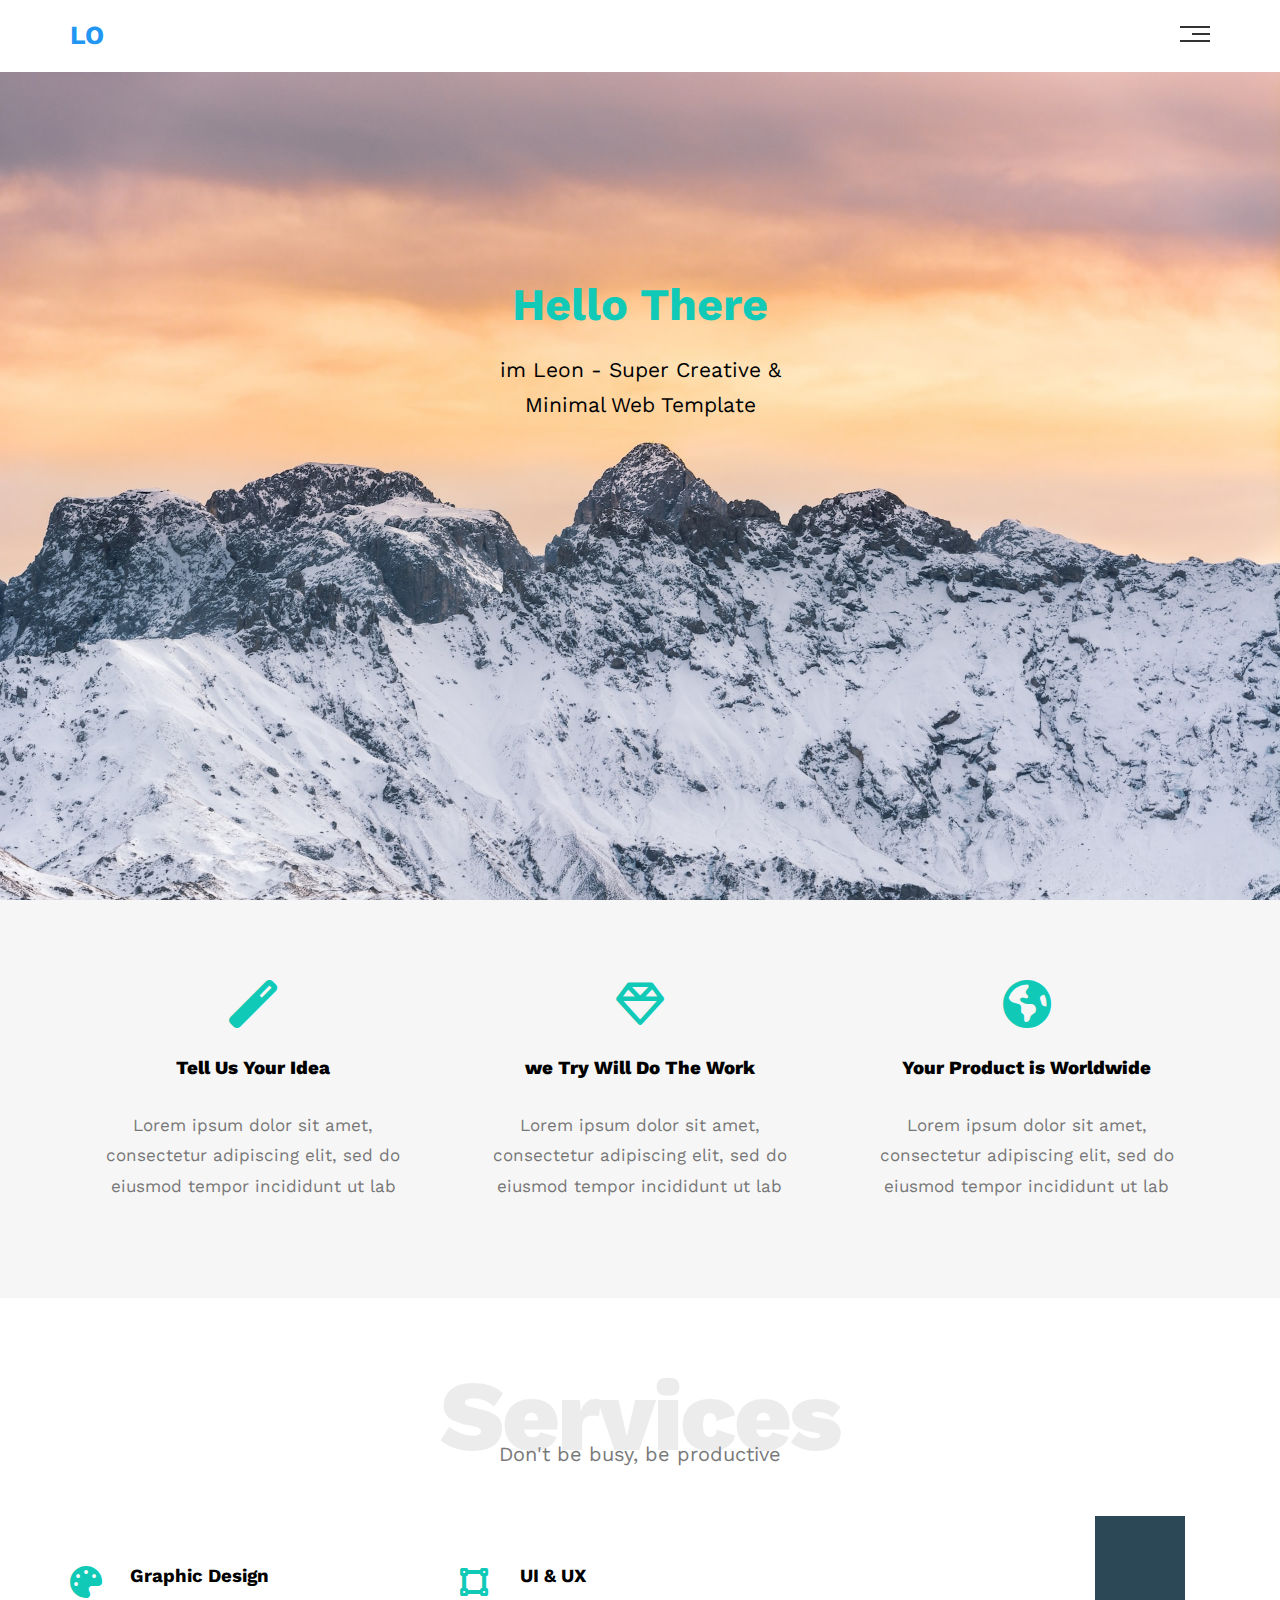
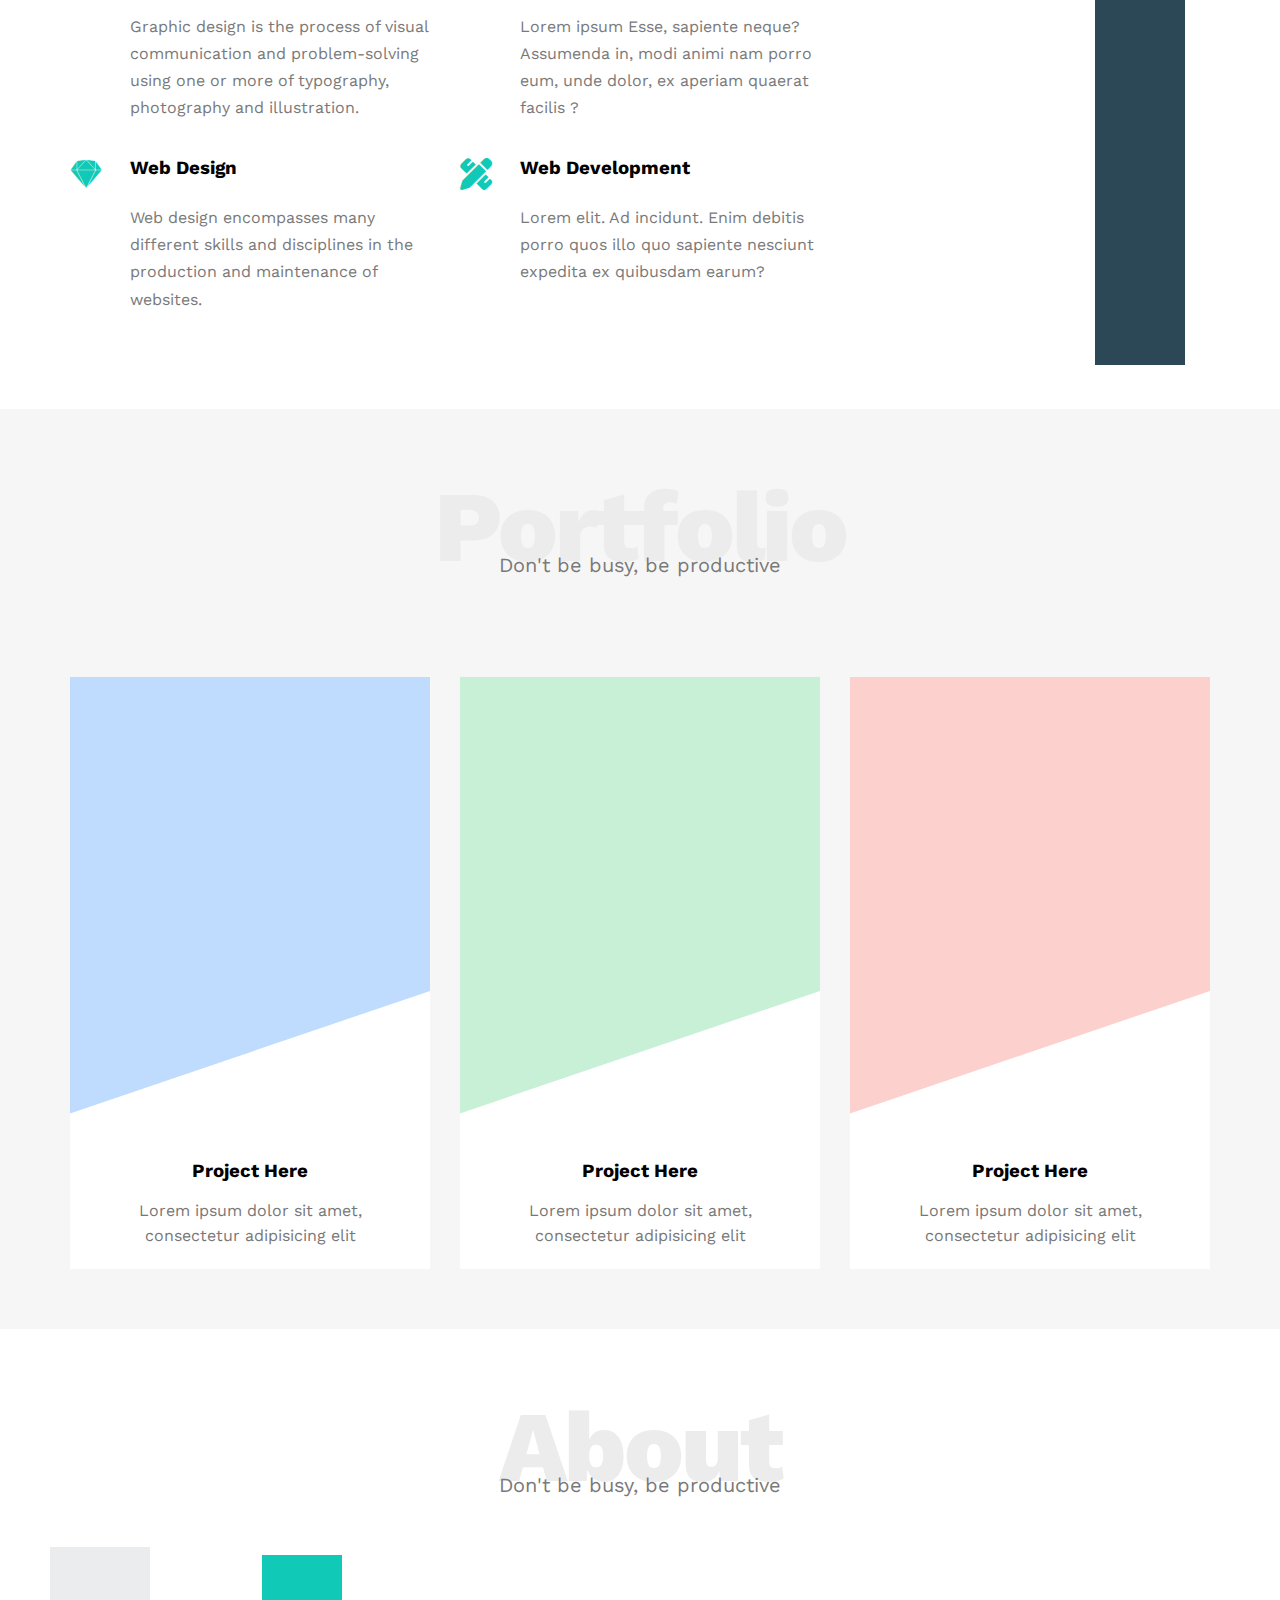
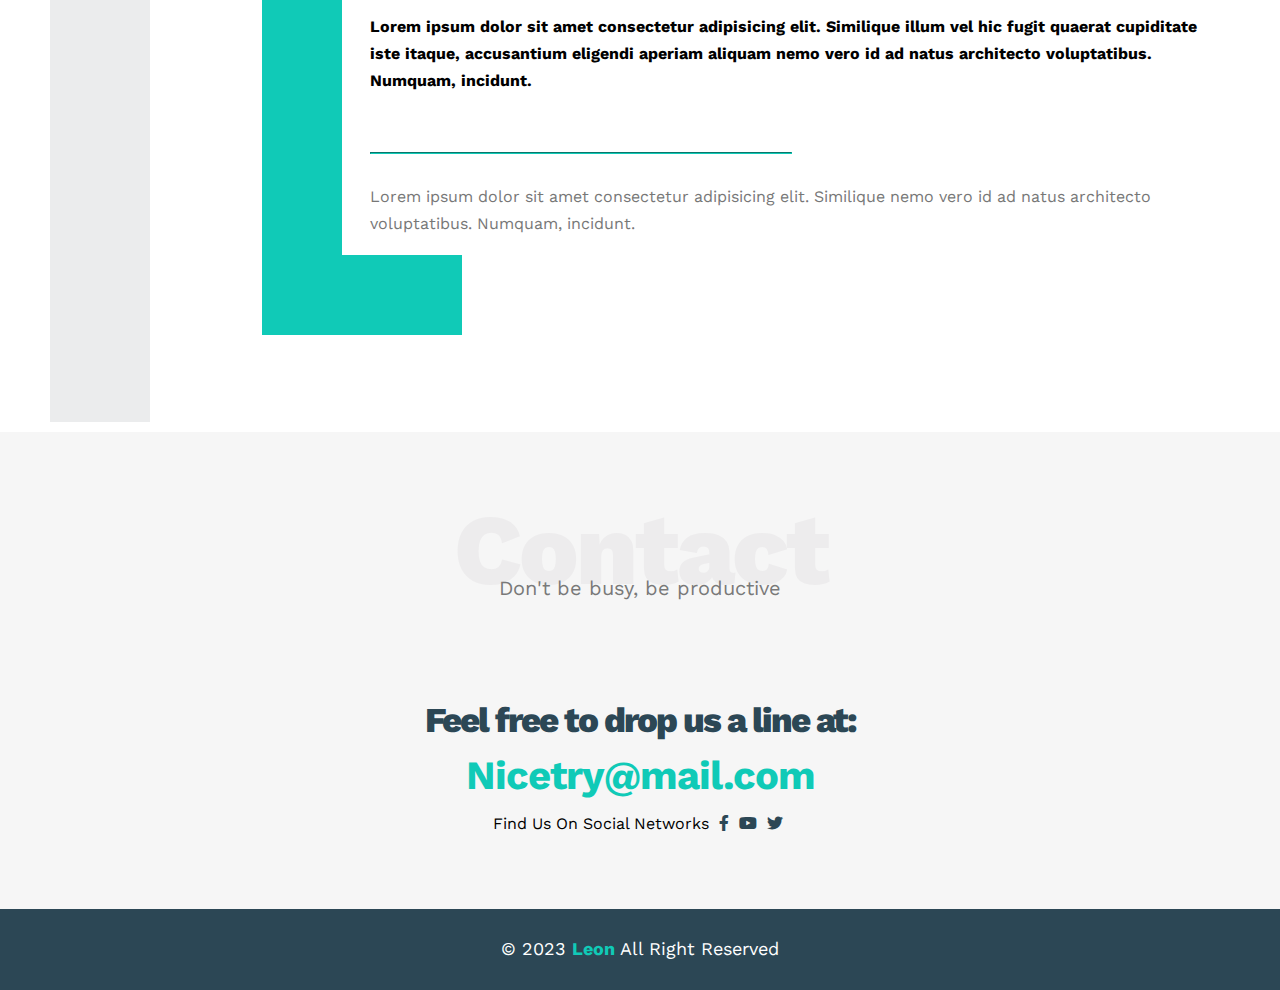
<file: index.html>
<!DOCTYPE html>
<html lang="en">
<head>
    </style>
    <meta charset="UTF-8">
    <meta http-equiv="X-UA-Compatible" content="IE=edge">
    <meta name="viewport" content="width=device-width, initial-scale=1.0">
    <title>OL</title>
    <link rel="preconnect" href="https://fonts.gstatic.com" />
    <link href="https://fonts.googleapis.com/css2?family=Work+Sans:wght@200;300;400;500;600;700;800&#038;display=swap"
      rel="stylesheet" />
    <link rel="stylesheet" href="css/normliz.css">
    <link rel="stylesheet" href="css/all.min.css">
    <link rel="stylesheet" href="css/OL.css">
</head>
<body>
    <div class="header">
        <div class="container">
            <div class="logo">LO</div>
            <div class="last">
                <div class="icone">
                    <span></span>
                    <span></span>
                    <span></span>
                </div>
                <Ul>
                    <li><a href="#services">Services</a></li>
                    <li><a href="#portfolio">Portfolio</a></li>
                    <li><a href="#about">About</a></li>
                    <li><a href="#contact">Contact</a></li>
                </Ul>
            </div>
        </div>
    </div>
    <div class="landing">
        <div class="text">
            <h1>Hello There</h1>
            <p>im Leon - Super Creative & 
            Minimal Web Template</p>
        </div>
    </div>
    <div class="Features">
        <div class="container">
            <div class="box">
                <i class="fas fa-magic fa-3x"></i>
                <h3>Tell Us Your Idea</h3>
                <p>Lorem ipsum dolor sit amet, consectetur adipiscing 
                elit, sed do eiusmod tempor incididunt ut lab</p>
            </div>
            <div class="box">
                <i class="far fa-gem fa-3x"></i>
                <h3>we Try Will Do The Work</h3>
                <p>Lorem ipsum dolor sit amet, consectetur adipiscing 
                elit, sed do eiusmod tempor incididunt ut lab</p>
            </div>
            <div class="box">
                <i class="fa-sharp fa-solid fa-earth-americas fa-3x"></i>
                <h3>Your Product is Worldwide</h3>
                <p>Lorem ipsum dolor sit amet, consectetur adipiscing 
                elit, sed do eiusmod tempor incididunt ut lab</p>
            </div>
        </div>
    </div>
    <div class="services" id="services">
        <div class="container">
            <div class="main-title" id="#services">
                <h2>Services</h2>
                <p>Don't be busy, be productive</p>
            </div>
            <div class="services-content">
                <div class="colon">
                    <div class="box">
                        <i class="fas fa-palette fa-2x"></i>
                       <div class="text">
                           <h3>Graphic Design</h3>
                           <p>Graphic design is the process of visual communication and problem-solving using one or more of 
                           typography, photography and illustration.</p>       
                       </div>
                   </div>
                   <div class="box">
                       <i class="fab fa-sketch fa-2x"></i>
                       <div class="text">
                           <h3>Web Design</h3>
                           <p>Web design encompasses many different
                           skills and disciplines in the production and maintenance of websites.
                           </p>
                       </div>
                   </div>
                </div>
                <div class="colon">
                    <div class="box">
                        <i class="fas fa-vector-square fa-2x"></i>
                        <div class="text">
                            <h3>UI & UX</h3>
                            <p>Lorem ipsum Esse, sapiente neque? Assumenda in, modi animi nam porro eum, unde dolor, ex aperiam quaerat facilis 
                            ?</p>
                        </div>
                    </div>
                    <div class="box">
                        <i class="fas fa-pencil-ruler fa-2x"></i>
                        <div class="text">
                            <h3>Web Development</h3>
                            <p>Lorem  elit. Ad incidunt. Enim debitis porro quos illo quo 
                            sapiente nesciunt expedita ex quibusdam earum?</p>
                        </div>
                    </div>
                </div>
                <div class="colon">
                    <div class="imge imge-col">
                        <img decoding="async" src="photo/Services.jpg" alt="">
                    </div>
                </div>
            </div>
        </div>
    </div>
    <div class="portfolio" id="portfolio">
        <div class="container">
            <div class="main-title" id="#services">
                <h2>Portfolio</h2>
                <p>Don't be busy, be productive</p>
            </div>
            <div class="portfolio-content">
                <div class="box">
                    <div class="imag blue">
                        <img decoding="async" src="photo/portfolio-1.jpg" alt="">
                    </div>
                    <div class="text">
                        <h3>Project Here</h3>
                        <p>Lorem ipsum dolor sit amet, consectetur adipisicing elit</p>
                    </div>
                </div>
                <div class="box">
                    <div class="imag green">
                        <img decoding="async" src="photo/portfolio-2.jpg" alt="">
                    </div>
                    <div class="text">
                        <h3>Project Here</h3>
                        <p>Lorem ipsum dolor sit amet, consectetur adipisicing elit</p>
                    </div>
                </div>
                <div class="box">
                    <div class="imag red">
                        <img decoding="async" src="photo/portfolio-3.jpg" alt="">
                    </div>
                    <div class="text">
                        <h3>Project Here</h3>
                        <p>Lorem ipsum dolor sit amet, consectetur adipisicing elit</p>
                    </div>
                </div>
            </div>
        </div>
    </div>
    <div class="about" id="about">
        <div class="container">
            <div class="main-title" id="#services">
                <h2>About</h2>
                <p>Don't be busy, be productive</p>
            </div>
            <div class="about-content">
                <div class="imag">
                    <img decoding="async" src="photo/about.jpg" alt="">
                </div>
                <div class="text">
                    <p>Lorem ipsum dolor sit amet consectetur adipisicing elit. Similique illum vel hic fugit quaerat cupiditate iste itaque, accusantium eligendi aperiam aliquam
                    nemo vero id ad natus architecto voluptatibus. Numquam, incidunt.</p>
                    <hr>
                    <p>Lorem ipsum dolor sit amet consectetur adipisicing elit. Similique
                    nemo vero id ad natus architecto voluptatibus. Numquam, incidunt.</p>
                </div>
            </div>
        </div>
    </div>
    <div class="contact" id="contact">
        <div class="container">
            <div class="main-title" id="#services">
                <h2>Contact</h2>
                <p>Don't be busy, be productive</p>
            </div>
            <div class="about-content">
                <h1>Feel free to drop us a line at:</h1>
                <a href="#">Nicetry@mail.com</a>
                <div class="soc">
                    <p>Find Us On Social Networks</p>
                    <div class="icon">
                        <i class="fa-brands fa-facebook-f"></i>
                        <i class="fa-brands fa-youtube"></i>
                        <i class="fa-brands fa-twitter"></i>
                    </div>
                </div>
            </div>
        </div>
    </div>
    <footer>
      &copy; 2023 <span>Leon</span> All Right Reserved
    </footer>
</body>
</html>
</file>
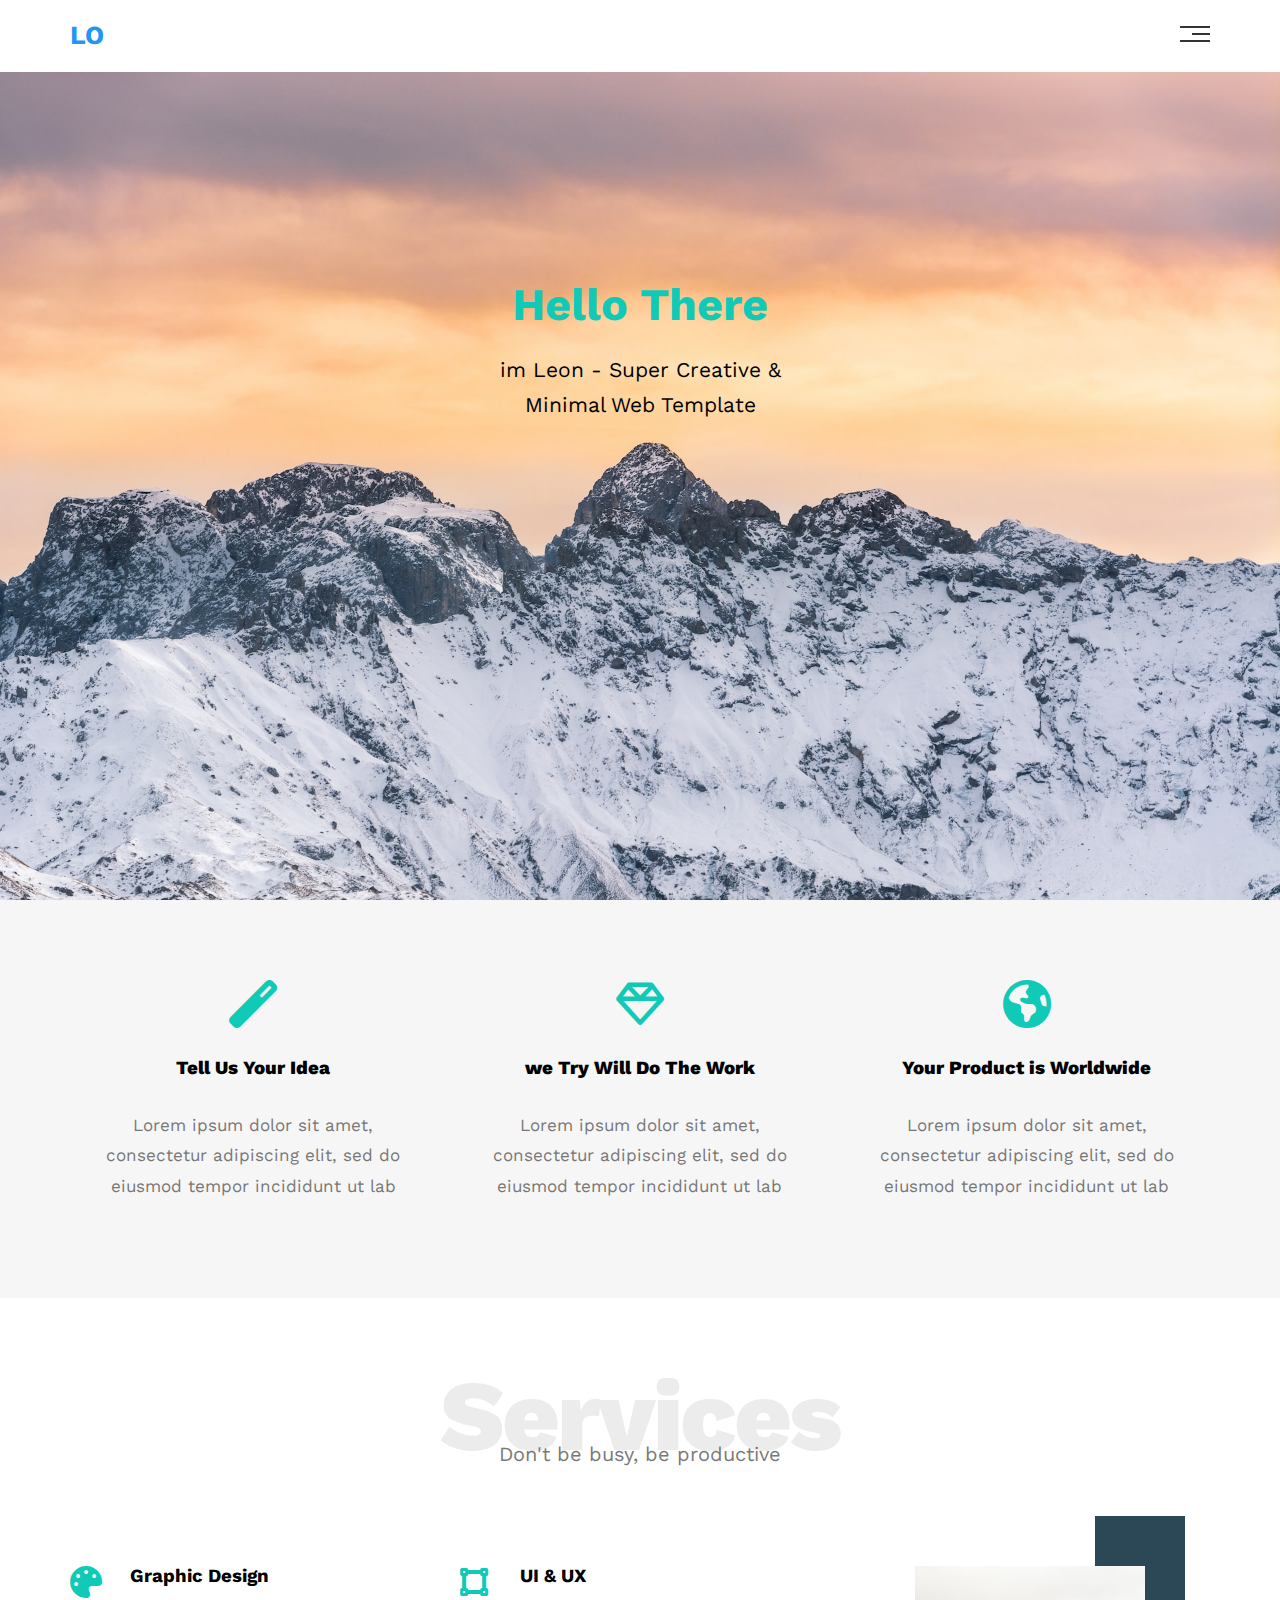
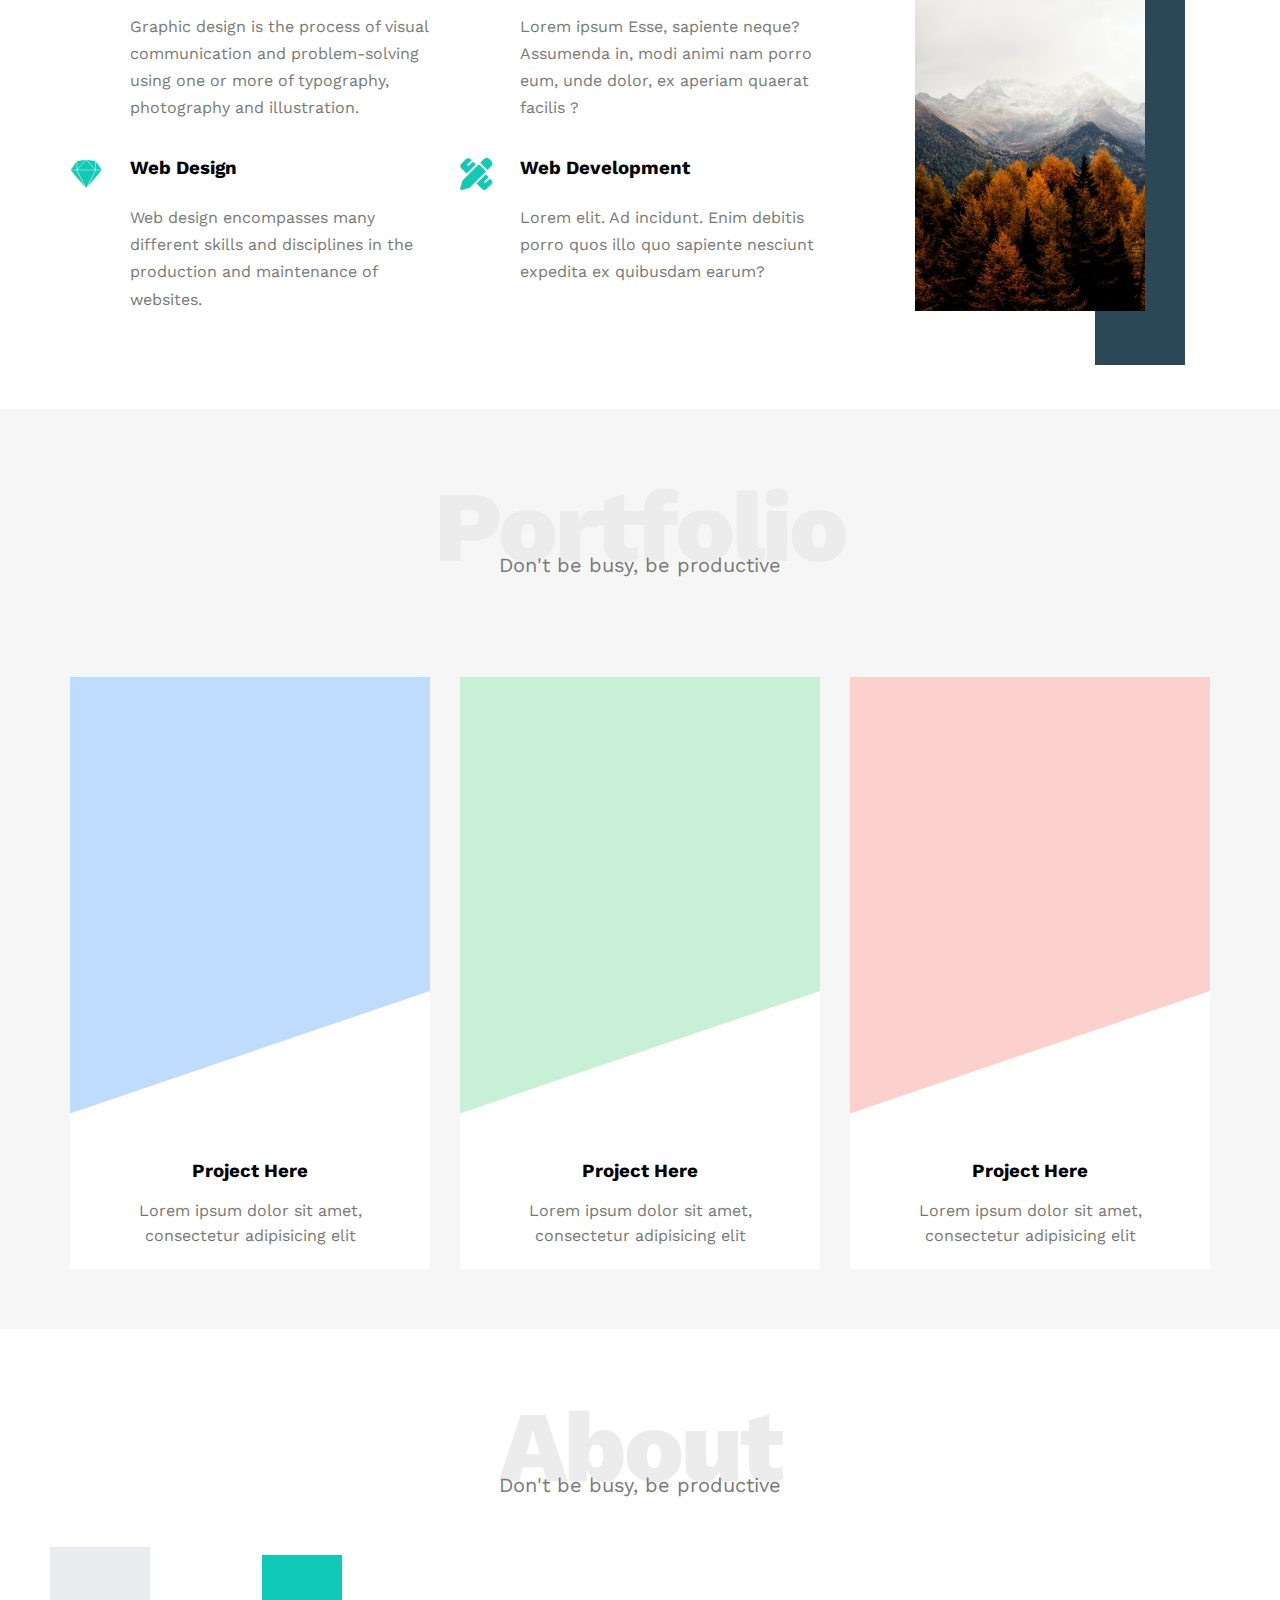
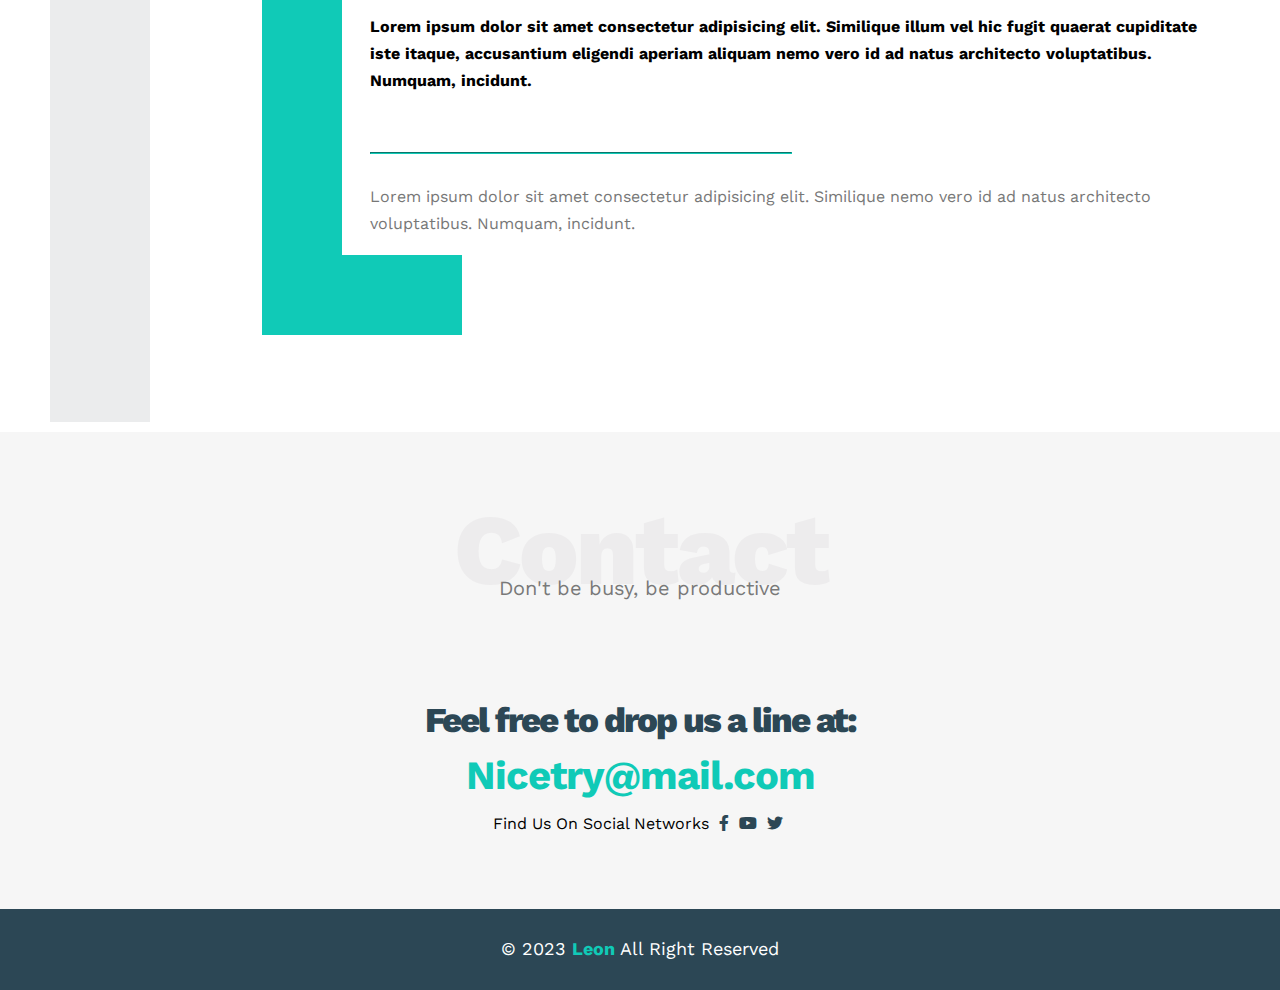
<file: OL.html>
<!DOCTYPE html>
<html lang="en">
<head>
    </style>
    <meta charset="UTF-8">
    <meta http-equiv="X-UA-Compatible" content="IE=edge">
    <meta name="viewport" content="width=device-width, initial-scale=1.0">
    <title>OL</title>
    <link rel="preconnect" href="https://fonts.gstatic.com" />
    <link href="https://fonts.googleapis.com/css2?family=Work+Sans:wght@200;300;400;500;600;700;800&#038;display=swap"
      rel="stylesheet" />
    <link rel="stylesheet" href="css/normliz.css">
    <link rel="stylesheet" href="css/all.min.css">
    <link rel="stylesheet" href="css/OL.css">
</head>
<body>
    <div class="header">
        <div class="container">
            <div class="logo">LO</div>
            <div class="last">
                <div class="icone">
                    <span></span>
                    <span></span>
                    <span></span>
                </div>
                <Ul>
                    <li><a href="#services">Services</a></li>
                    <li><a href="#portfolio">Portfolio</a></li>
                    <li><a href="#about">About</a></li>
                    <li><a href="#contact">Contact</a></li>
                </Ul>
            </div>
        </div>
    </div>
    <div class="landing">
        <div class="text">
            <h1>Hello There</h1>
            <p>im Leon - Super Creative & 
            Minimal Web Template</p>
        </div>
    </div>
    <div class="Features">
        <div class="container">
            <div class="box">
                <i class="fas fa-magic fa-3x"></i>
                <h3>Tell Us Your Idea</h3>
                <p>Lorem ipsum dolor sit amet, consectetur adipiscing 
                elit, sed do eiusmod tempor incididunt ut lab</p>
            </div>
            <div class="box">
                <i class="far fa-gem fa-3x"></i>
                <h3>we Try Will Do The Work</h3>
                <p>Lorem ipsum dolor sit amet, consectetur adipiscing 
                elit, sed do eiusmod tempor incididunt ut lab</p>
            </div>
            <div class="box">
                <i class="fa-sharp fa-solid fa-earth-americas fa-3x"></i>
                <h3>Your Product is Worldwide</h3>
                <p>Lorem ipsum dolor sit amet, consectetur adipiscing 
                elit, sed do eiusmod tempor incididunt ut lab</p>
            </div>
        </div>
    </div>
    <div class="services" id="services">
        <div class="container">
            <div class="main-title" id="#services">
                <h2>Services</h2>
                <p>Don't be busy, be productive</p>
            </div>
            <div class="services-content">
                <div class="colon">
                    <div class="box">
                        <i class="fas fa-palette fa-2x"></i>
                       <div class="text">
                           <h3>Graphic Design</h3>
                           <p>Graphic design is the process of visual communication and problem-solving using one or more of 
                           typography, photography and illustration.</p>       
                       </div>
                   </div>
                   <div class="box">
                       <i class="fab fa-sketch fa-2x"></i>
                       <div class="text">
                           <h3>Web Design</h3>
                           <p>Web design encompasses many different
                           skills and disciplines in the production and maintenance of websites.
                           </p>
                       </div>
                   </div>
                </div>
                <div class="colon">
                    <div class="box">
                        <i class="fas fa-vector-square fa-2x"></i>
                        <div class="text">
                            <h3>UI & UX</h3>
                            <p>Lorem ipsum Esse, sapiente neque? Assumenda in, modi animi nam porro eum, unde dolor, ex aperiam quaerat facilis 
                            ?</p>
                        </div>
                    </div>
                    <div class="box">
                        <i class="fas fa-pencil-ruler fa-2x"></i>
                        <div class="text">
                            <h3>Web Development</h3>
                            <p>Lorem  elit. Ad incidunt. Enim debitis porro quos illo quo 
                            sapiente nesciunt expedita ex quibusdam earum?</p>
                        </div>
                    </div>
                </div>
                <div class="colon">
                    <div class="imge imge-col">
                        <img decoding="async" src="photo/Services.jpg" alt="">
                    </div>
                </div>
            </div>
        </div>
    </div>
    <div class="portfolio" id="portfolio">
        <div class="container">
            <div class="main-title" id="#services">
                <h2>Portfolio</h2>
                <p>Don't be busy, be productive</p>
            </div>
            <div class="portfolio-content">
                <div class="box">
                    <div class="imag blue">
                        <img decoding="async" src="photo/portfolio-1.jpg" alt="">
                    </div>
                    <div class="text">
                        <h3>Project Here</h3>
                        <p>Lorem ipsum dolor sit amet, consectetur adipisicing elit</p>
                    </div>
                </div>
                <div class="box">
                    <div class="imag green">
                        <img decoding="async" src="photo/portfolio-2.jpg" alt="">
                    </div>
                    <div class="text">
                        <h3>Project Here</h3>
                        <p>Lorem ipsum dolor sit amet, consectetur adipisicing elit</p>
                    </div>
                </div>
                <div class="box">
                    <div class="imag red">
                        <img decoding="async" src="photo/portfolio-3.jpg" alt="">
                    </div>
                    <div class="text">
                        <h3>Project Here</h3>
                        <p>Lorem ipsum dolor sit amet, consectetur adipisicing elit</p>
                    </div>
                </div>
            </div>
        </div>
    </div>
    <div class="about" id="about">
        <div class="container">
            <div class="main-title" id="#services">
                <h2>About</h2>
                <p>Don't be busy, be productive</p>
            </div>
            <div class="about-content">
                <div class="imag">
                    <img decoding="async" src="photo/about.jpg" alt="">
                </div>
                <div class="text">
                    <p>Lorem ipsum dolor sit amet consectetur adipisicing elit. Similique illum vel hic fugit quaerat cupiditate iste itaque, accusantium eligendi aperiam aliquam
                    nemo vero id ad natus architecto voluptatibus. Numquam, incidunt.</p>
                    <hr>
                    <p>Lorem ipsum dolor sit amet consectetur adipisicing elit. Similique
                    nemo vero id ad natus architecto voluptatibus. Numquam, incidunt.</p>
                </div>
            </div>
        </div>
    </div>
    <div class="contact" id="contact">
        <div class="container">
            <div class="main-title" id="#services">
                <h2>Contact</h2>
                <p>Don't be busy, be productive</p>
            </div>
            <div class="about-content">
                <h1>Feel free to drop us a line at:</h1>
                <a href="#">Nicetry@mail.com</a>
                <div class="soc">
                    <p>Find Us On Social Networks</p>
                    <div class="icon">
                        <i class="fa-brands fa-facebook-f"></i>
                        <i class="fa-brands fa-youtube"></i>
                        <i class="fa-brands fa-twitter"></i>
                    </div>
                </div>
            </div>
        </div>
    </div>
    <footer>
      &copy; 2023 <span>Leon</span> All Right Reserved
    </footer>
</body>
</html>
</file>
<file: css/OL.css>
:root {
    --main-color: #10cab7;
    --section-color: #2c4755;
    --main-logo-color: #2196f3;
    --grey-color: #888;
    --section-padding: 60px;
    --section-background: #f6f6f6;
    --main-transition: 0.3s ;
    --blue-color: #0075ff;
    --red-color: #f44336;
    --green-color: #22c55e;
}
html {
scroll-behavior:  smooth;
}
body {
    font-family: 'Work Sans', sans-serif;
}
* {
    -webkit-box-sizing:border-box ;
    -moz-box-sizing:border-box ;
    box-sizing: border-box;
}
* ul {
    list-style: none;
    margin: 0;
    padding: 0;
}
* a {
    text-decoration: none;
}
.container {
    padding-left: 15px;
    padding-right: 15px;
    margin-left: auto;
    margin-right: auto;
}
/* Small */
@media (min-width: 768px) {
    .container {
      width: 750px;
    }
  }
/* Medium */
@media (min-width: 992px) {
    .container {
        width: 970px;
}
}
/* Large */
@media (min-width: 1200px) {
    .container {
        width: 1170px;
}
}
.main-title {
    text-align: center;
    margin: 0 0 100px;
}
.main-title h2 {
    font-size: 100px;
    margin: 0;
    color: #edeced;
    font-weight: 800;
    letter-spacing: -3px;
}
.main-title p {
    margin: -30px 0 0;
    font-size: 20px;
    color: #797979;
}
@media (max-width: 767px) {
    .main-title h2 {
        font-size: 60px;
    }
    .main-title p {
        margin-top: -20px;
    }
}
/* Start header */
.header {
    background-color: white;
    height: 72px;
    position: relative;
    box-shadow: 0 0 10px #ddd;
}
.header .container {
    display: flex;
    align-items: center;
    justify-content: space-between;
}
.header .logo {
    color: var(--main-logo-color);
    font-size: 26px;
    font-weight: bold;
    height: 72px;
    display: flex;
    justify-content: center;
    align-items: center;
}
.header .last {
    position: relative;
} 
.header .last .icone {
    width: 30px;
    display: flex;
    flex-wrap: wrap;
    justify-content: flex-end;
}
.header .last .icone span {
    background-color: #333;
    margin-bottom: 5px;
    height: 2px;
}
.header .last .icone span:first-child {
    width: 100%;
}
.header .last .icone span:last-child {
    width: 100%;
}
.header .last .icone span:nth-child(2) {
    width: 60%;
    transition: var(--main-transition);
}
.header .last:hover .icone span:nth-child(2) {
    width: 100%;
}
.header .last ul {
    background-color: #f6f6f6;
    position: absolute;
    right: 0;
    min-width: 200px;
    top: calc(100% + 15px);
    display: none;
    z-index: 1;
  
}
.header .last ul::before {
    content: "";
    position: absolute;
    border-style: solid;
    border-color: transparent transparent #f6f6f6;
    border-width: 10px;
    top: -20px;
    right: 5px;
}
.header .last:hover ul {
    display: block;
}
.header .last ul li:not(:last-child) {
    border-bottom: 1px solid #ddd;
}
.header .last ul li a {
    display: block;
    padding: 15px;
    color: #333;
    transition: var(--main-transition);
}
.header .last ul li a:hover{
    margin-left: 15px;
}
/* End header */
/* Start landing */
.landing {
    background-image: url(../photo/1.jpg);
    background-size: cover;
    height: calc(100vh - 72px);
    position: relative;
}
.landing .text {
    position: absolute;
    left: 50%;
    top: 35%;
    text-align: center;
    transform: translate(-50%, -50%);
    width: 320px;
    max-width: 100%;
    z-index: 1;
}
.landing .text h1 {
    color: var(--main-color);
    font-size: 45px;
    margin: 0;
    font-weight: bold;
}
.landing .text p  {
    font-size: 21px;
    line-height: 1.7;
}
/* End landing */
/* Start Features */
.Features {
    padding-top: var(--section-padding);
    padding-bottom: var(--section-padding);
    background-color: var(--section-background);
}
.Features .container{
    display: grid;
    grid-template-columns: repeat(auto-fill, minmax(300px, 1fr));
    grid-gap: 20px;
}
.Features .box {
    padding: 20px;
    text-align: center;
}
.Features .box i {
    color: var(--main-color);
}
.Features .box  h3 {
    font-weight: 800;
    margin: 30px 0;
}
.Features .box p {
    color: #777;
    font-size: 17px;
    line-height: 1.8;
}
/* End Features */
/* Start services */
.services {
    padding-top: var(--section-padding);
    padding-bottom: var(--section-padding);
}
.services .services-content {
    display: grid;
    grid-template-columns: repeat(auto-fill, minmax(300px, 1fr));
    grid-gap: 30px;
}
.services .colon .box {
    display: flex;
    margin-bottom: 20px;
}
@media (max-width: 767px)  {
    .services .colon .box  {
        flex-direction: column;
        text-align: center;
    }
}
.services .colon .box i {
    color: var(--main-color);
    flex-basis: 60px;
}
.services .colon .text {
    flex: 1;
}
.services .colon h3 {
    margin: 0 0 25px;
}
.services .colon p {
    line-height: 1.7;
    color: #797979;
}
.services .services-content img {
    width: 230px;
}
.services .services-content .imge {
    position:relative;
    text-align: center;
}
.services .services-content .imge::before {
    content: "";
    position: absolute;
    width: 90px;
    height: calc(100% + 100px);
    background-color: var(--section-color);
    right: 25px;
    top: -50px;
    z-index: -1;
}
@media (max-width: 1199px) {
    .services .services-content .imge  {
        display: none;
    }
}
/* End services */
/* Start services */
.portfolio {
    padding-top: var(--section-padding);
    padding-bottom: var(--section-padding);
    background-color: var(--section-background);
}
.portfolio .portfolio-content {
    display: grid;
    grid-template-columns: repeat(auto-fill, minmax(300px, 1fr));
    grid-gap: 30px;
}
.portfolio .portfolio-content .box {
    background-color: white;
}
.portfolio .box .imag {
    position: relative;
    overflow: hidden;
}

.portfolio .box .imag::before ,
.portfolio .box .imag::after {
    content: "";
    position: absolute; 
}
.portfolio .box .imag::before {
    top: 0;
    left: 0;
    width: 100%;
    height: 100%;
} 
.portfolio .box .imag.blue::before {
    background-color: rgb(0 117 255 / 25%);
}
.portfolio .box .imag.green::before {
    background-color: rgb(34 197 94 / 25%);
}
.portfolio .box .imag.red::before {
    background-color: rgb(244 67 54 / 25%);
}
.portfolio .box .imag::after {
    bottom: 0;
    right: 0;
    border-style: solid;
    border-width: 0px 0px 170px 500px;
    border-color: transparent transparent white;
    transition: var(--main-transition);
}
.portfolio .box img {
    max-width: 100%;
}
.portfolio .box:hover .imag::after {
    border-width: 170px 400px 170px 0;
}

.portfolio .box .text {
    padding: 0 20px 20px;
    text-align: center;
}
.portfolio .box h3 {
    margin: 0;
}
.portfolio .box p {
    line-height: 1.6;
    color: #777;
    margin: 15px 0 0;
}
/* End services */
/* Start about */
.about {
    padding-top: var(--section-padding);
    padding-bottom: var(--section-padding);
}
.about .about-content {
    display: flex;
    flex-wrap: wrap;
    justify-content: space-between;
}
@media (max-width:997px) {
    .about .about-content {
    flex-direction: column;
    text-align: center;
}
}
.about .about-content .imag {
    width: 250px;
    height: 375px;
    position: relative;
}
@media (max-width:997px) {
    .about .about-content .imag {
    margin: 0 auto 60px;
}
}
.about .about-content .imag::before ,
.about .about-content .imag::after  {
    content: "";
    position: absolute;
}  
.about .about-content .imag::before {
    left: -20px;
    top: -50px;
    width: 100px;
    height: calc(100% + 100px);
    background-color: #ebeced;
    z-index: -1;
}
.about .about-content .imag::after {
    content: "";
    position: absolute;
    right: -142px;
    top: -42px;
    width: 120px;
    height: 300px;
    border-left: 80px solid var(--main-color);
    border-bottom: 80px solid var(--main-color);
    z-index: -1;
}
@media (max-width:997px) {
    .about .about-content .imag::before ,
    .about .about-content .imag::after {
    display: none;
}
}
.about .about-content img {
    max-width: 100%;
}
.about .about-content .text {
    flex-basis: calc(100% - 300px);
}
.about .about-content .text p:first-child {
    line-height: 1.7;
    font-weight: bold;
    margin-bottom: 50px;
}
.about .about-content .text hr {
    border-color: var(--main-color);
    width: 50%;
    display: inline-block;
}
.about .about-content .text p:last-child {
    line-height: 1.7;
    color: #777;
}
/* End about */
/* Start contact */
.contact {
    padding-top: var(--section-padding);
    padding-bottom: var(--section-padding);
    background-color: var(--section-background);
    text-align: center;
}
.contact .about-content h1 {
    color: var(--section-color);
    font-weight: 800;
    font-size: 35px;
    margin-bottom: 13px;
    letter-spacing: -2px;
}
.contact .about-content a {
    font-size: 40px;
    color: var(--main-color);
    font-weight: bold;
    letter-spacing: -1px;
}
.contact .about-content .soc {
    display: flex;
    align-items: center;
    justify-content: center;
}
.contact .about-content .soc p {
    margin-right: 10px;
}
.contact .soc .icon {
    color: var(--section-color);
}
.contact .soc .icon i {
    margin-right: 5px;
}
@media (max-width: 767px) {
    .contact .about-content h1 {
        font-size: 25px;
    }
    .contact .about-content a {
        font-size: 30px;
    }
}
/* End contact */
/* Start footer */
footer {
    background-color: var(--section-color);
    text-align: center;
    color: white;
    padding: 30px 10px;
    font-size: 18px;
}

footer span {
    color: var(--main-color);
    font-weight: bold;
}
/* End footer */
</file>
<file: css/normliz.css>
/*! normalize.css v8.0.1 | MIT License | github.com/necolas/normalize.css */

/* Document
   ========================================================================== */

/**
 * 1. Correct the line height in all browsers.
 * 2. Prevent adjustments of font size after orientation changes in iOS.
 */

 html {
    line-height: 1.15; /* 1 */
    -webkit-text-size-adjust: 100%; /* 2 */
  }
  
  /* Sections
     ========================================================================== */
  
  /**
   * Remove the margin in all browsers.
   */
  
  body {
    margin: 0;
  }
  
  /**
   * Render the `main` element consistently in IE.
   */
  
  main {
    display: block;
  }
  
  /**
   * Correct the font size and margin on `h1` elements within `section` and
   * `article` contexts in Chrome, Firefox, and Safari.
   */
  
  h1 {
    font-size: 2em;
    margin: 0.67em 0;
  }
  
  /* Grouping content
     ========================================================================== */
  
  /**
   * 1. Add the correct box sizing in Firefox.
   * 2. Show the overflow in Edge and IE.
   */
  
  hr {
    box-sizing: content-box; /* 1 */
    height: 0; /* 1 */
    overflow: visible; /* 2 */
  }
  
  /**
   * 1. Correct the inheritance and scaling of font size in all browsers.
   * 2. Correct the odd `em` font sizing in all browsers.
   */
  
  pre {
    font-family: monospace, monospace; /* 1 */
    font-size: 1em; /* 2 */
  }
  
  /* Text-level semantics
     ========================================================================== */
  
  /**
   * Remove the gray background on active links in IE 10.
   */
  
  a {
    background-color: transparent;
  }
  
  /**
   * 1. Remove the bottom border in Chrome 57-
   * 2. Add the correct text decoration in Chrome, Edge, IE, Opera, and Safari.
   */
  
  abbr[title] {
    border-bottom: none; /* 1 */
    text-decoration: underline; /* 2 */
    text-decoration: underline dotted; /* 2 */
  }
  
  /**
   * Add the correct font weight in Chrome, Edge, and Safari.
   */
  
  b,
  strong {
    font-weight: bolder;
  }
  
  /**
   * 1. Correct the inheritance and scaling of font size in all browsers.
   * 2. Correct the odd `em` font sizing in all browsers.
   */
  
  code,
  kbd,
  samp {
    font-family: monospace, monospace; /* 1 */
    font-size: 1em; /* 2 */
  }
  
  /**
   * Add the correct font size in all browsers.
   */
  
  small {
    font-size: 80%;
  }
  
  /**
   * Prevent `sub` and `sup` elements from affecting the line height in
   * all browsers.
   */
  
  sub,
  sup {
    font-size: 75%;
    line-height: 0;
    position: relative;
    vertical-align: baseline;
  }
  
  sub {
    bottom: -0.25em;
  }
  
  sup {
    top: -0.5em;
  }
  
  /* Embedded content
     ========================================================================== */
  
  /**
   * Remove the border on images inside links in IE 10.
   */
  
  img {
    border-style: none;
  }
  
  /* Forms
     ========================================================================== */
  
  /**
   * 1. Change the font styles in all browsers.
   * 2. Remove the margin in Firefox and Safari.
   */
  
  button,
  input,
  optgroup,
  select,
  textarea {
    font-family: inherit; /* 1 */
    font-size: 100%; /* 1 */
    line-height: 1.15; /* 1 */
    margin: 0; /* 2 */
  }
  
  /**
   * Show the overflow in IE.
   * 1. Show the overflow in Edge.
   */
  
  button,
  input { /* 1 */
    overflow: visible;
  }
  
  /**
   * Remove the inheritance of text transform in Edge, Firefox, and IE.
   * 1. Remove the inheritance of text transform in Firefox.
   */
  
  button,
  select { /* 1 */
    text-transform: none;
  }
  
  /**
   * Correct the inability to style clickable types in iOS and Safari.
   */
  
  button,
  [type="button"],
  [type="reset"],
  [type="submit"] {
    -webkit-appearance: button;
  }
  
  /**
   * Remove the inner border and padding in Firefox.
   */
  
  button::-moz-focus-inner,
  [type="button"]::-moz-focus-inner,
  [type="reset"]::-moz-focus-inner,
  [type="submit"]::-moz-focus-inner {
    border-style: none;
    padding: 0;
  }
  
  /**
   * Restore the focus styles unset by the previous rule.
   */
  
  button:-moz-focusring,
  [type="button"]:-moz-focusring,
  [type="reset"]:-moz-focusring,
  [type="submit"]:-moz-focusring {
    outline: 1px dotted ButtonText;
  }
  
  /**
   * Correct the padding in Firefox.
   */
  
  fieldset {
    padding: 0.35em 0.75em 0.625em;
  }
  
  /**
   * 1. Correct the text wrapping in Edge and IE.
   * 2. Correct the color inheritance from `fieldset` elements in IE.
   * 3. Remove the padding so developers are not caught out when they zero out
   *    `fieldset` elements in all browsers.
   */
  
  legend {
    box-sizing: border-box; /* 1 */
    color: inherit; /* 2 */
    display: table; /* 1 */
    max-width: 100%; /* 1 */
    padding: 0; /* 3 */
    white-space: normal; /* 1 */
  }
  
  /**
   * Add the correct vertical alignment in Chrome, Firefox, and Opera.
   */
  
  progress {
    vertical-align: baseline;
  }
  
  /**
   * Remove the default vertical scrollbar in IE 10+.
   */
  
  textarea {
    overflow: auto;
  }
  
  /**
   * 1. Add the correct box sizing in IE 10.
   * 2. Remove the padding in IE 10.
   */
  
  [type="checkbox"],
  [type="radio"] {
    box-sizing: border-box; /* 1 */
    padding: 0; /* 2 */
  }
  
  /**
   * Correct the cursor style of increment and decrement buttons in Chrome.
   */
  
  [type="number"]::-webkit-inner-spin-button,
  [type="number"]::-webkit-outer-spin-button {
    height: auto;
  }
  
  /**
   * 1. Correct the odd appearance in Chrome and Safari.
   * 2. Correct the outline style in Safari.
   */
  
  [type="search"] {
    -webkit-appearance: textfield; /* 1 */
    outline-offset: -2px; /* 2 */
  }
  
  /**
   * Remove the inner padding in Chrome and Safari on macOS.
   */
  
  [type="search"]::-webkit-search-decoration {
    -webkit-appearance: none;
  }
  
  /**
   * 1. Correct the inability to style clickable types in iOS and Safari.
   * 2. Change font properties to `inherit` in Safari.
   */
  
  ::-webkit-file-upload-button {
    -webkit-appearance: button; /* 1 */
    font: inherit; /* 2 */
  }
  
  /* Interactive
     ========================================================================== */
  
  /*
   * Add the correct display in Edge, IE 10+, and Firefox.
   */
  
  details {
    display: block;
  }
  
  /*
   * Add the correct display in all browsers.
   */
  
  summary {
    display: list-item;
  }
  
  /* Misc
     ========================================================================== */
  
  /**
   * Add the correct display in IE 10+.
   */
  
  template {
    display: none;
  }
  
  /**
   * Add the correct display in IE 10.
   */
  
  [hidden] {
    display: none;
  }
</file>
